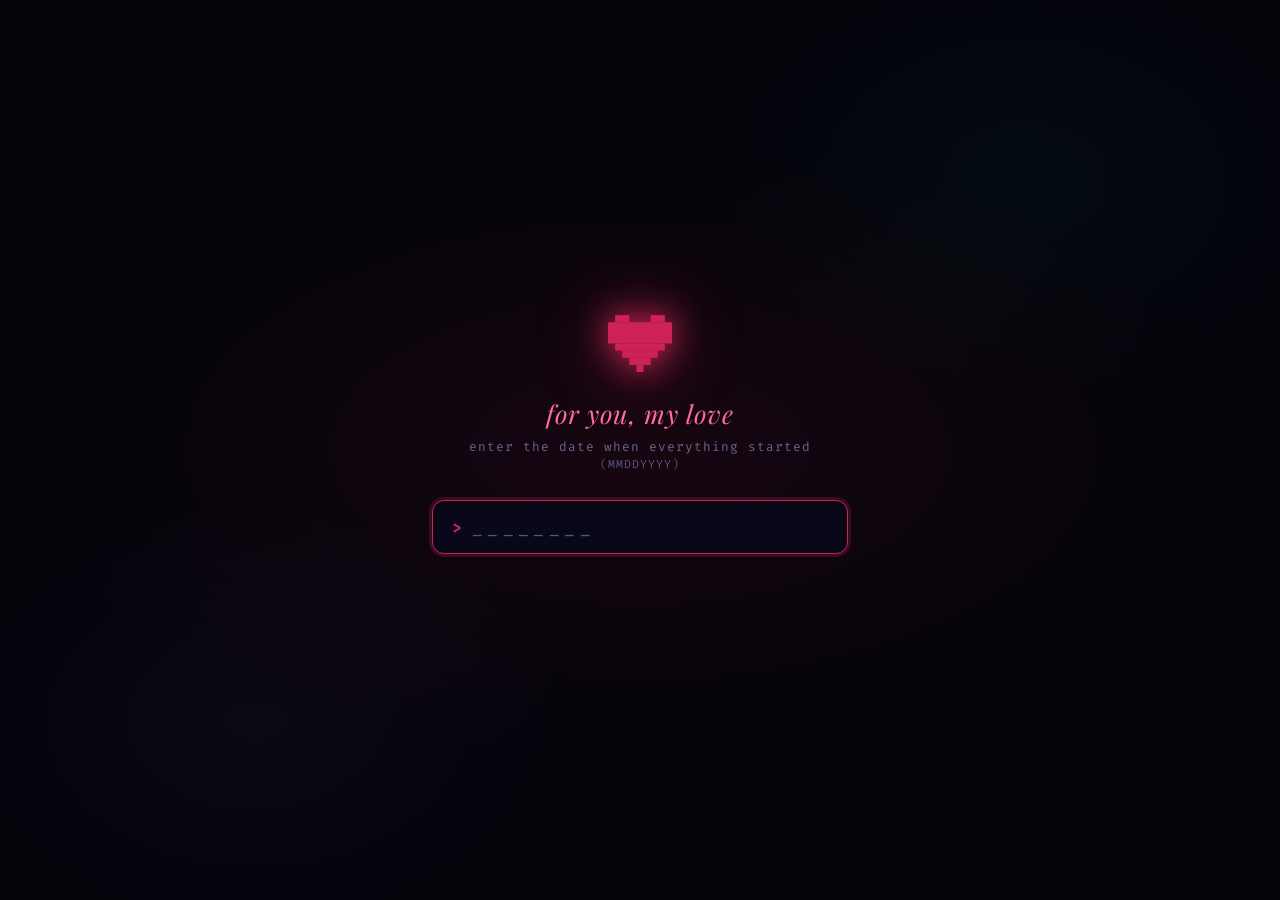
<file: index.html>
<!DOCTYPE html>
<html lang="en">
<head>
    <meta charset="UTF-8">
    <meta name="viewport" content="width=device-width, initial-scale=1.0, maximum-scale=1.0, user-scalable=no">
    <title>The Code of Love &lt;3</title>
    <meta name="theme-color" content="#0a0a0c">
    <meta name="apple-mobile-web-app-capable" content="yes">
    <meta name="apple-mobile-web-app-status-bar-style" content="black-translucent">
    <link rel="manifest" href="manifest.json">
    <link rel="preconnect" href="https://fonts.googleapis.com">
    <link rel="preconnect" href="https://fonts.gstatic.com" crossorigin>
    <link href="https://fonts.googleapis.com/css2?family=Fira+Code:wght@300;400;500;700&family=Playfair+Display:ital,wght@0,400;0,700;1,400&display=swap" rel="stylesheet">
    <link rel="stylesheet" href="style.css">
</head>
<body>

    <!-- Secret Unlock Screen -->
    <div id="lock-screen">
        <div class="lock-bg-glow"></div>
        <div class="lock-content">
            <div class="lock-heart-icon">
                <svg viewBox="0 0 9 9" class="lock-pixel-heart">
                    <rect x="1" y="1" width="2" height="1" fill="currentColor"/>
                    <rect x="6" y="1" width="2" height="1" fill="currentColor"/>
                    <rect x="0" y="2" width="9" height="3" fill="currentColor"/>
                    <rect x="1" y="5" width="7" height="1" fill="currentColor"/>
                    <rect x="2" y="6" width="5" height="1" fill="currentColor"/>
                    <rect x="3" y="7" width="3" height="1" fill="currentColor"/>
                    <rect x="4" y="8" width="1" height="1" fill="currentColor"/>
                </svg>
            </div>
            <p class="lock-title">for you, my love</p>
            <p class="lock-prompt">enter the date when everything started <span class="lock-hint">(MMDDYYYY)</span></p>
            <div class="lock-input-wrapper">
                <span class="lock-gt">&gt;</span>
                <input type="tel" id="lock-input" maxlength="8" autocomplete="off" autofocus placeholder="________">
            </div>
            <p id="error-text" class="error-text"></p>
        </div>
        <!-- Floating hearts bg -->
        <div class="lock-float-hearts" id="lock-float-hearts"></div>
    </div>

    <!-- Music Player -->
    <!-- FIXED: updated music filename to match actual file -->
    <audio id="bg-music" src="music/WhatsApp Audio 2026-04-18 at 11.50.17 PM.mp3" loop></audio>

    <div class="vinyl-container" id="vinyl-toggle" title="Play our song">
        <div class="vinyl-disc" id="vinyl-icon">
            <div class="vinyl-ring r1"></div>
            <div class="vinyl-ring r2"></div>
            <div class="vinyl-center-dot"></div>
        </div>
        <span class="vinyl-label" id="vinyl-label">▶</span>
    </div>

    <!-- Falling petals canvas -->
    <canvas id="falling-petals"></canvas>

    <div class="app-container" id="main-app">

        <!-- Story Section -->
        <section class="story-section" id="story-section">
            <div class="code-window">
                <div class="window-header">
                    <div class="window-dots">
                        <span class="dot red"></span>
                        <span class="dot yellow"></span>
                        <span class="dot green"></span>
                    </div>
                    <span class="window-title">kritika &amp; sarthak.love</span>
                    <div class="window-status">
                        <span class="status-dot"></span>
                        <span>connected</span>
                    </div>
                </div>
                <div class="window-body">
                    <div class="line-numbers" id="line-numbers"></div>
                    <div class="code-area">
                        <div id="typewriter-text" class="typewriter"></div><span class="cursor" id="type-cursor">▌</span>
                        <div id="interactive-cli">
                            <div class="cli-line">
                                <span class="sys-prompt">sarthak@love:~$</span>
                                <input type="text" id="cli-input" placeholder="type 'help' to continue…" autocomplete="off">
                            </div>
                        </div>
                    </div>
                </div>
            </div>
        </section>

        <!-- Love Section -->
        <section class="love-section" id="love-section" style="display:none;">

            <div class="love-section-bg"></div>

            <div class="heart-pulse-container">
                <!-- FIXED: href now points to gallery.html, not gallery.css -->
                <a href="gallery.html" class="heart-link" id="heart-link">
                    <div class="heart-glow-ring"></div>
                    <svg viewBox="0 0 9 9" class="pixel-heart animated-heart">
                        <rect x="1" y="1" width="2" height="1" fill="#ff2a5f"/>
                        <rect x="6" y="1" width="2" height="1" fill="#ff2a5f"/>
                        <rect x="0" y="2" width="9" height="3" fill="#ff2a5f"/>
                        <rect x="1" y="5" width="7" height="1" fill="#ff2a5f"/>
                        <rect x="2" y="6" width="5" height="1" fill="#ff2a5f"/>
                        <rect x="3" y="7" width="3" height="1" fill="#ff2a5f"/>
                        <rect x="4" y="8" width="1" height="1" fill="#ff2a5f"/>
                    </svg>
                    <span class="heart-label">tap to open memories ✨</span>
                </a>
            </div>

            <div class="timer-container">
                <h2 class="timer-title">
                    <span class="timer-cmd">&gt;</span> uptime <span class="timer-flag">--falling_in_love</span>
                </h2>
                <div id="timer-clock" class="timer-clock">
                    <div class="time-box">
                        <span id="days">0</span>
                        <small>DAYS</small>
                    </div>
                    <div class="time-sep">:</div>
                    <div class="time-box">
                        <span id="hours">00</span>
                        <small>HRS</small>
                    </div>
                    <div class="time-sep">:</div>
                    <div class="time-box">
                        <span id="minutes">00</span>
                        <small>MINS</small>
                    </div>
                    <div class="time-sep">:</div>
                    <div class="time-box">
                        <span id="seconds">00</span>
                        <small>SECS</small>
                    </div>
                </div>
                <p class="timer-sub">every second with you is a gift 🎁</p>
            </div>

            <div class="message-container">
                <div class="signature">
                    <span class="sys-prompt">sarthak@love:~$</span>
                    <span class="sig-text"> echo <span class="sig-quote">"I love you more than any code can explain &lt;3"</span></span>
                </div>
                <div class="sig-output">I love you more than any code can explain &lt;3</div>
            </div>

        </section>
    </div>

    <script src="script.js"></script>
    <script>
        if ('serviceWorker' in navigator) {
            window.addEventListener('load', () => {
                navigator.serviceWorker.register('sw.js').catch(() => {});
            });
        }
    </script>
</body>
</html>
</file>
<file: style.css>
/* style.css — index.html styles */
:root {
    --bg: #080810;
    --bg2: #0d0d1a;
    --surface: #111125;
    --surface2: #161630;
    --border: #2a2a55;
    --border-glow: #ff2a5f44;
    --pink: #ff2a5f;
    --pink-soft: #ff6b9d;
    --pink-pale: #ffb3cc;
    --pink-glow: rgba(255,42,95,0.18);
    --teal: #00d4aa;
    --gold: #ffd700;
    --text: #e8e8f8;
    --text-dim: #8888aa;
    --text-muted: #555580;
    --green: #50fa7b;
    --comment: #6272a4;
    --keyword: #ff79c6;
    --font-code: 'Fira Code', 'Cascadia Code', monospace;
    --font-serif: 'Playfair Display', Georgia, serif;
    --radius: 12px;
    --shadow-pink: 0 0 40px rgba(255,42,95,0.25);
    --shadow-soft: 0 8px 40px rgba(0,0,0,0.6);
    --transition: all 0.35s cubic-bezier(0.4,0,0.2,1);
}
*,*::before,*::after{box-sizing:border-box;margin:0;padding:0;}
html{scroll-behavior:smooth;}
body{background:var(--bg);color:var(--text);font-family:var(--font-code);min-height:100vh;overflow-x:hidden;}
::-webkit-scrollbar{width:4px;}
::-webkit-scrollbar-track{background:var(--bg);}
::-webkit-scrollbar-thumb{background:var(--pink);border-radius:4px;}
::selection{background:rgba(255,42,95,0.3);color:white;}

/* Canvas */
#falling-petals{position:fixed;top:0;left:0;width:100%;height:100%;pointer-events:none;z-index:0;}

/* Lock screen */
#lock-screen{position:fixed;inset:0;z-index:1000;background:var(--bg);display:flex;align-items:center;justify-content:center;overflow:hidden;}
.lock-bg-glow{position:absolute;inset:0;background:radial-gradient(ellipse 70% 50% at 50% 50%,rgba(255,42,95,.08) 0%,transparent 70%),radial-gradient(ellipse 40% 40% at 20% 80%,rgba(155,89,182,.06) 0%,transparent 60%),radial-gradient(ellipse 40% 40% at 80% 20%,rgba(0,212,170,.04) 0%,transparent 60%);animation:bgPulse 6s ease-in-out infinite alternate;}
@keyframes bgPulse{from{opacity:.5}to{opacity:1}}
.lock-float-hearts{position:absolute;inset:0;pointer-events:none;overflow:hidden;}
.float-heart{position:absolute;bottom:-60px;opacity:0;animation:floatUp linear infinite;}
@keyframes floatUp{0%{transform:translateY(0) rotate(0deg) scale(.5);opacity:0}10%{opacity:.4}90%{opacity:.2}100%{transform:translateY(-110vh) rotate(360deg) scale(1.2);opacity:0}}
.lock-content{position:relative;z-index:2;text-align:center;padding:2rem;max-width:480px;width:90%;}
.lock-heart-icon{margin:0 auto 1.5rem;width:64px;height:64px;animation:heartFloat 3s ease-in-out infinite;}
.lock-pixel-heart{width:100%;height:100%;color:var(--pink);filter:drop-shadow(0 0 16px var(--pink)) drop-shadow(0 0 32px rgba(255,42,95,.4));}
@keyframes heartFloat{0%,100%{transform:translateY(0) scale(1)}50%{transform:translateY(-8px) scale(1.05)}}
.lock-title{font-family:var(--font-serif);font-style:italic;font-size:1.6rem;color:var(--pink-soft);margin-bottom:.5rem;letter-spacing:.04em;opacity:0;animation:fadeSlideUp .8s ease .3s forwards;}
.lock-prompt{font-size:.8rem;color:var(--text-dim);margin-bottom:1.8rem;letter-spacing:.08em;opacity:0;animation:fadeSlideUp .8s ease .5s forwards;}
.lock-hint{color:var(--text-muted);font-size:.72rem;}
@keyframes fadeSlideUp{from{opacity:0;transform:translateY(12px)}to{opacity:1;transform:translateY(0)}}
.lock-input-wrapper{display:flex;align-items:center;gap:.6rem;background:var(--surface);border:1px solid var(--border);border-radius:var(--radius);padding:.9rem 1.2rem;margin-bottom:1rem;transition:var(--transition);opacity:0;animation:fadeSlideUp .8s ease .7s forwards;box-shadow:inset 0 2px 8px rgba(0,0,0,.4);}
.lock-input-wrapper:focus-within{border-color:var(--pink);box-shadow:0 0 0 3px var(--pink-glow),inset 0 2px 8px rgba(0,0,0,.4);}
.lock-gt{color:var(--pink);font-weight:700;font-size:1rem;user-select:none;}
#lock-input{background:transparent;border:none;outline:none;color:var(--text);font-family:var(--font-code);font-size:1.1rem;letter-spacing:.4em;width:100%;caret-color:var(--pink);}
#lock-input::placeholder{color:var(--text-muted);letter-spacing:.25em;}
.error-text{font-family:var(--font-serif);font-style:italic;color:var(--pink-soft);font-size:.85rem;min-height:1.4rem;transition:all .3s ease;opacity:0;letter-spacing:.03em;}
.error-text.visible{opacity:1;animation:errorShake .4s ease;}
@keyframes errorShake{0%,100%{transform:translateX(0)}20%{transform:translateX(-8px)}40%{transform:translateX(8px)}60%{transform:translateX(-5px)}80%{transform:translateX(5px)}}
#lock-screen.glitch-screen{animation:screenGlitch .9s ease forwards;}
@keyframes screenGlitch{0%{opacity:1;filter:none}20%{filter:hue-rotate(90deg) saturate(3);clip-path:inset(10% 0 0 0)}40%{filter:none;clip-path:inset(0 0 20% 0);transform:skewX(2deg)}60%{filter:brightness(3) hue-rotate(180deg);clip-path:inset(30% 0 0 0);transform:skewX(-1deg)}80%{filter:blur(4px);opacity:.5}100%{opacity:0;filter:blur(8px)}}
.glitching{animation:textGlitch .6s steps(2) infinite;}
@keyframes textGlitch{0%{text-shadow:-2px 0 var(--pink),2px 0 var(--teal)}50%{text-shadow:2px 0 var(--pink),-2px 0 var(--teal)}100%{text-shadow:none}}

/* Vinyl */
.vinyl-container{position:fixed;bottom:1.5rem;right:1.5rem;z-index:900;cursor:pointer;display:flex;align-items:center;gap:.5rem;background:var(--surface2);border:1px solid var(--border);border-radius:50px;padding:.55rem 1rem .55rem .55rem;transition:var(--transition);backdrop-filter:blur(10px);}
.vinyl-container:hover{border-color:var(--pink);box-shadow:var(--shadow-pink);transform:translateY(-2px);}
.vinyl-disc{width:36px;height:36px;border-radius:50%;background:conic-gradient(#111 0deg,#1a0010 60deg,#111 120deg,#200015 180deg,#111 240deg,#1a0010 300deg,#111 360deg);position:relative;border:2px solid #333;transition:var(--transition);}
.vinyl-disc.spinning{animation:spin 3s linear infinite;border-color:var(--pink);box-shadow:0 0 12px rgba(255,42,95,.5);}
@keyframes spin{to{transform:rotate(360deg)}}
.vinyl-ring{position:absolute;border-radius:50%;border:1px solid rgba(255,255,255,.06);top:50%;left:50%;transform:translate(-50%,-50%);}
.vinyl-ring.r1{width:60%;height:60%;}
.vinyl-ring.r2{width:30%;height:30%;border-color:rgba(255,42,95,.2);}
.vinyl-center-dot{position:absolute;top:50%;left:50%;transform:translate(-50%,-50%);width:8px;height:8px;border-radius:50%;background:var(--pink);box-shadow:0 0 6px var(--pink);}
.vinyl-label{font-size:.75rem;color:var(--text-dim);letter-spacing:.05em;user-select:none;min-width:60px;transition:var(--transition);}
.vinyl-label.playing{color:var(--pink-soft);}

/* App container */
.app-container{position:relative;z-index:10;opacity:0;pointer-events:none;transition:opacity .6s ease;}
.app-container.unlocked{opacity:1;pointer-events:all;}

/* Story section */
.story-section{min-height:100vh;display:flex;align-items:flex-start;justify-content:center;padding:2rem 1rem 4rem;}
.code-window{width:100%;max-width:760px;background:var(--surface);border:1px solid var(--border);border-radius:16px;box-shadow:var(--shadow-soft),0 0 60px rgba(255,42,95,.06);overflow:hidden;margin-top:2rem;transition:box-shadow .5s ease;}
.code-window:focus-within{box-shadow:var(--shadow-soft),0 0 60px rgba(255,42,95,.14);border-color:var(--border-glow);}
.window-header{background:var(--surface2);border-bottom:1px solid var(--border);padding:.7rem 1rem;display:flex;align-items:center;gap:.8rem;user-select:none;}
.window-dots{display:flex;gap:6px;align-items:center;}
.dot{width:12px;height:12px;border-radius:50%;flex-shrink:0;cursor:pointer;transition:filter .2s;}
.dot:hover{filter:brightness(1.3);}
.dot.red{background:#ff5f56;box-shadow:0 0 6px rgba(255,95,86,.5);}
.dot.yellow{background:#ffbd2e;box-shadow:0 0 6px rgba(255,189,46,.4);}
.dot.green{background:#27c93f;box-shadow:0 0 6px rgba(39,201,63,.4);}
.window-title{flex:1;text-align:center;font-size:.8rem;color:var(--text-muted);letter-spacing:.1em;}
.window-status{display:flex;align-items:center;gap:5px;font-size:.7rem;color:var(--green);}
.status-dot{width:6px;height:6px;border-radius:50%;background:var(--green);box-shadow:0 0 6px var(--green);animation:statusBlink 2s ease infinite;}
@keyframes statusBlink{0%,100%{opacity:1}50%{opacity:.3}}
.window-body{display:flex;min-height:340px;max-height:72vh;overflow-y:auto;padding:0;}
.line-numbers{padding:1.4rem .8rem;background:rgba(0,0,0,.2);border-right:1px solid var(--border);color:var(--text-muted);font-size:.72rem;line-height:1.8;text-align:right;min-width:42px;user-select:none;}
.code-area{flex:1;padding:1.4rem 1.4rem 1rem;}
.typewriter{font-size:.88rem;line-height:1.85;color:var(--text);white-space:pre-wrap;word-break:break-word;}
.typewriter .comment{color:var(--comment);font-style:italic;}
.typewriter .keyword{color:var(--keyword);font-weight:600;}
.typewriter .string{color:var(--pink-soft);}
.cursor{color:var(--pink);font-weight:700;animation:blink 1s step-end infinite;font-size:1rem;}
@keyframes blink{0%,100%{opacity:1}50%{opacity:0}}
#interactive-cli{display:none;margin-top:1.2rem;padding-top:.8rem;border-top:1px dashed var(--border);}
#interactive-cli.active{display:block;}
.cli-line{display:flex;align-items:center;gap:.6rem;flex-wrap:wrap;}
.sys-prompt{color:var(--pink);font-weight:600;font-size:.82rem;white-space:nowrap;flex-shrink:0;}
#cli-input{background:transparent;border:none;outline:none;color:var(--teal);font-family:var(--font-code);font-size:.88rem;caret-color:var(--pink);flex:1;min-width:120px;letter-spacing:.02em;}
#cli-input::placeholder{color:var(--text-muted);}

/* Love section */
.love-section{position:relative;z-index:10;display:none;flex-direction:column;align-items:center;gap:3.5rem;padding:5rem 1rem 8rem;opacity:0;transform:translateY(30px);transition:opacity .8s ease,transform .8s ease;overflow:hidden;}
.love-section.visible{opacity:1;transform:translateY(0);}
.love-section-bg{position:absolute;inset:0;background:radial-gradient(ellipse 80% 50% at 50% 30%,rgba(255,42,95,.07) 0%,transparent 60%),radial-gradient(ellipse 50% 60% at 10% 80%,rgba(155,89,182,.05) 0%,transparent 50%);pointer-events:none;}
.heart-pulse-container{position:relative;display:flex;flex-direction:column;align-items:center;gap:1rem;}
.heart-link{text-decoration:none;display:flex;flex-direction:column;align-items:center;gap:.8rem;cursor:pointer;}
.heart-glow-ring{position:absolute;width:160px;height:160px;border-radius:50%;border:2px solid rgba(255,42,95,.2);animation:ringPulse 2s ease-in-out infinite;pointer-events:none;}
.heart-glow-ring::after{content:'';position:absolute;inset:-10px;border-radius:50%;border:1px solid rgba(255,42,95,.1);animation:ringPulse 2s ease-in-out infinite .5s;}
@keyframes ringPulse{0%,100%{transform:scale(1);opacity:1}50%{transform:scale(1.15);opacity:0}}
.pixel-heart{width:120px;height:120px;transition:transform .2s ease;filter:drop-shadow(0 0 20px rgba(255,42,95,.6)) drop-shadow(0 0 40px rgba(255,42,95,.3));}
.animated-heart{animation:heartbeat 1.4s ease-in-out infinite;}
@keyframes heartbeat{0%,100%{transform:scale(1)}14%{transform:scale(1.12)}28%{transform:scale(1)}42%{transform:scale(1.08)}70%{transform:scale(1)}}
.heart-link:hover .pixel-heart{transform:scale(1.1);filter:drop-shadow(0 0 30px rgba(255,42,95,.9)) drop-shadow(0 0 60px rgba(255,42,95,.5));}
.heart-label{font-family:var(--font-serif);font-style:italic;font-size:.9rem;color:var(--pink-pale);letter-spacing:.04em;text-align:center;}

/* Timer */
.timer-container{text-align:center;width:100%;max-width:600px;}
.timer-title{font-size:.82rem;color:var(--text-dim);margin-bottom:1.5rem;letter-spacing:.05em;}
.timer-cmd{color:var(--pink);}
.timer-flag{color:var(--teal);}
.timer-clock{display:flex;align-items:center;justify-content:center;gap:.4rem;flex-wrap:wrap;}
.time-box{display:flex;flex-direction:column;align-items:center;background:var(--surface);border:1px solid var(--border);border-radius:12px;padding:1rem 1.4rem;min-width:80px;transition:var(--transition);position:relative;overflow:hidden;}
.time-box::before{content:'';position:absolute;top:0;left:0;right:0;height:2px;background:linear-gradient(90deg,transparent,var(--pink),transparent);opacity:0;transition:opacity .3s;}
.time-box:hover::before{opacity:1;}
.time-box span{font-size:2.2rem;font-weight:700;color:var(--pink-soft);line-height:1;font-variant-numeric:tabular-nums;letter-spacing:-.02em;}
.time-box small{font-size:.62rem;color:var(--text-muted);letter-spacing:.15em;margin-top:.4rem;}
.time-sep{font-size:2rem;color:var(--pink);font-weight:700;opacity:.5;align-self:flex-start;padding-top:.5rem;animation:blink 1.5s ease infinite;}
.timer-sub{font-family:var(--font-serif);font-style:italic;color:var(--text-muted);font-size:.82rem;margin-top:1rem;letter-spacing:.03em;}

/* Message */
.message-container{max-width:600px;width:100%;background:var(--surface);border:1px solid var(--border);border-radius:14px;padding:1.4rem 1.6rem;box-shadow:0 4px 30px rgba(255,42,95,.05);}
.signature{font-size:.82rem;margin-bottom:.5rem;}
.sig-text{color:var(--text-dim);}
.sig-quote{color:var(--pink-soft);}
.sig-output{font-family:var(--font-serif);font-style:italic;color:var(--pink-pale);font-size:1rem;padding:.4rem 0 0 1.2rem;border-left:2px solid var(--pink);margin-top:.3rem;letter-spacing:.02em;}

/* Page transition */
body.page-exit{animation:pageOut .4s ease forwards;}
@keyframes pageOut{from{opacity:1;transform:scale(1)}to{opacity:0;transform:scale(.97)}}

/* Midnight */
body.midnight-theme{--bg:#03030a;--surface:#08081a;--pink:#cc2255;--text-dim:#666688;}
body.midnight-theme #lock-screen{background:var(--bg);}

/* Responsive */
@media(max-width:600px){
    .story-section{padding:1rem .5rem 3rem;}
    .code-window{border-radius:12px;margin-top:1rem;}
    .window-body{max-height:65vh;}
    .line-numbers{display:none;}
    .code-area{padding:1rem;}
    .typewriter{font-size:.82rem;}
    .time-box{min-width:62px;padding:.8rem;}
    .time-box span{font-size:1.7rem;}
    .vinyl-container{bottom:1rem;right:1rem;padding:.4rem .8rem .4rem .4rem;}
    .vinyl-disc{width:30px;height:30px;}
    .pixel-heart{width:90px;height:90px;}
}
</file>
